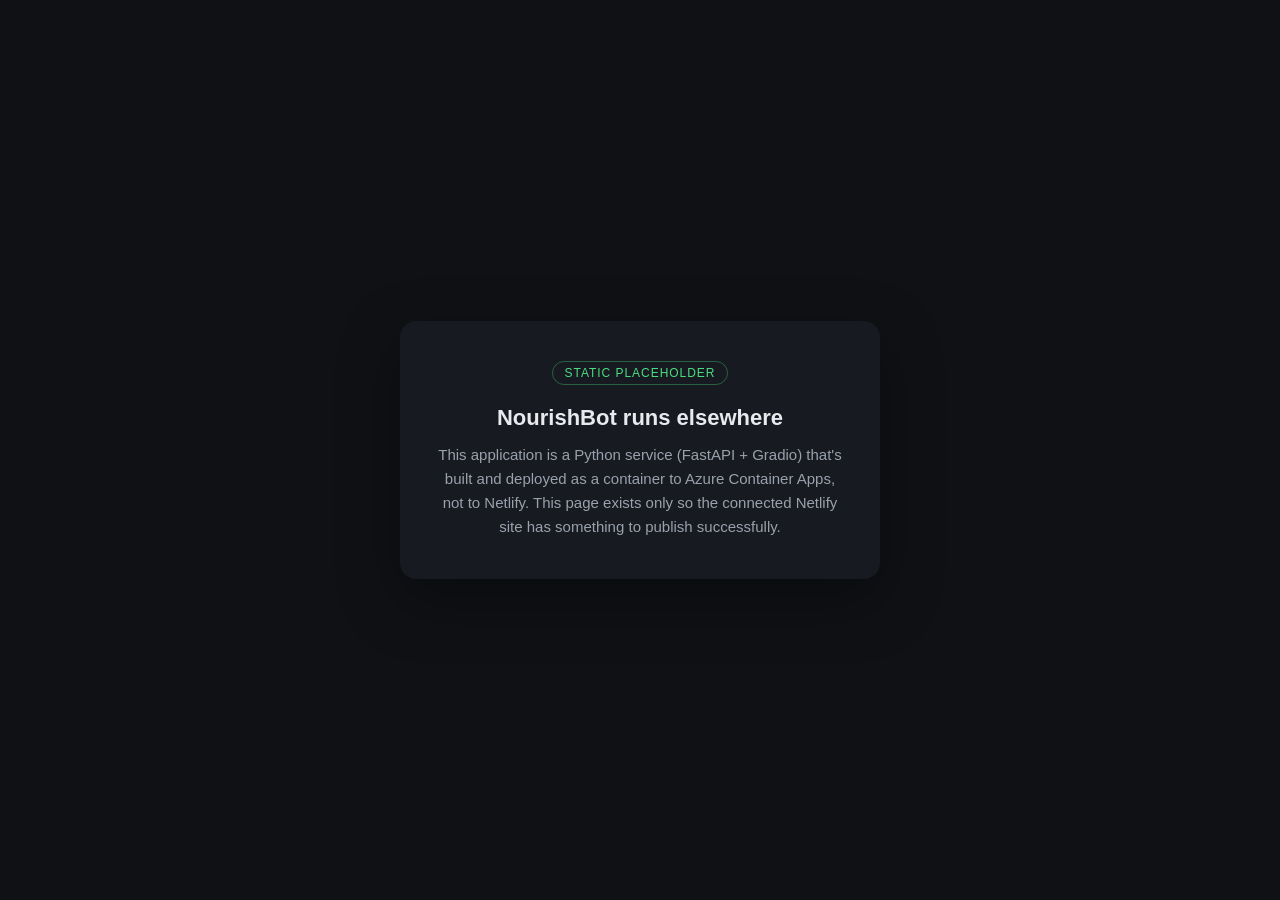
<file: netlify-site/index.html>
<!doctype html>
<html lang="en">
<head>
<meta charset="utf-8" />
<meta name="viewport" content="width=device-width, initial-scale=1" />
<title>NourishBot</title>
<style>
  :root {
    color-scheme: light dark;
    --bg: #0f1115;
    --card: #171a21;
    --text: #e8eaed;
    --muted: #9aa1ac;
    --accent: #4ade80;
  }
  * { box-sizing: border-box; }
  body {
    margin: 0;
    min-height: 100vh;
    display: flex;
    align-items: center;
    justify-content: center;
    background: var(--bg);
    color: var(--text);
    font-family: -apple-system, BlinkMacSystemFont, "Segoe UI", Roboto, Helvetica, Arial, sans-serif;
    padding: 24px;
  }
  .card {
    max-width: 480px;
    width: 100%;
    background: var(--card);
    border-radius: 16px;
    padding: 40px 36px;
    text-align: center;
    box-shadow: 0 20px 60px rgba(0, 0, 0, 0.35);
  }
  .badge {
    display: inline-block;
    font-size: 12px;
    letter-spacing: 0.08em;
    text-transform: uppercase;
    color: var(--accent);
    border: 1px solid rgba(74, 222, 128, 0.35);
    border-radius: 999px;
    padding: 4px 12px;
    margin-bottom: 20px;
  }
  h1 {
    font-size: 22px;
    margin: 0 0 12px;
  }
  p {
    color: var(--muted);
    line-height: 1.6;
    margin: 0;
    font-size: 15px;
  }
</style>
</head>
<body>
  <div class="card">
    <span class="badge">Static placeholder</span>
    <h1>NourishBot runs elsewhere</h1>
    <p>
      This application is a Python service (FastAPI + Gradio) that's built and
      deployed as a container to Azure Container Apps, not to Netlify. This
      page exists only so the connected Netlify site has something to
      publish successfully.
    </p>
  </div>
</body>
</html>
</file>
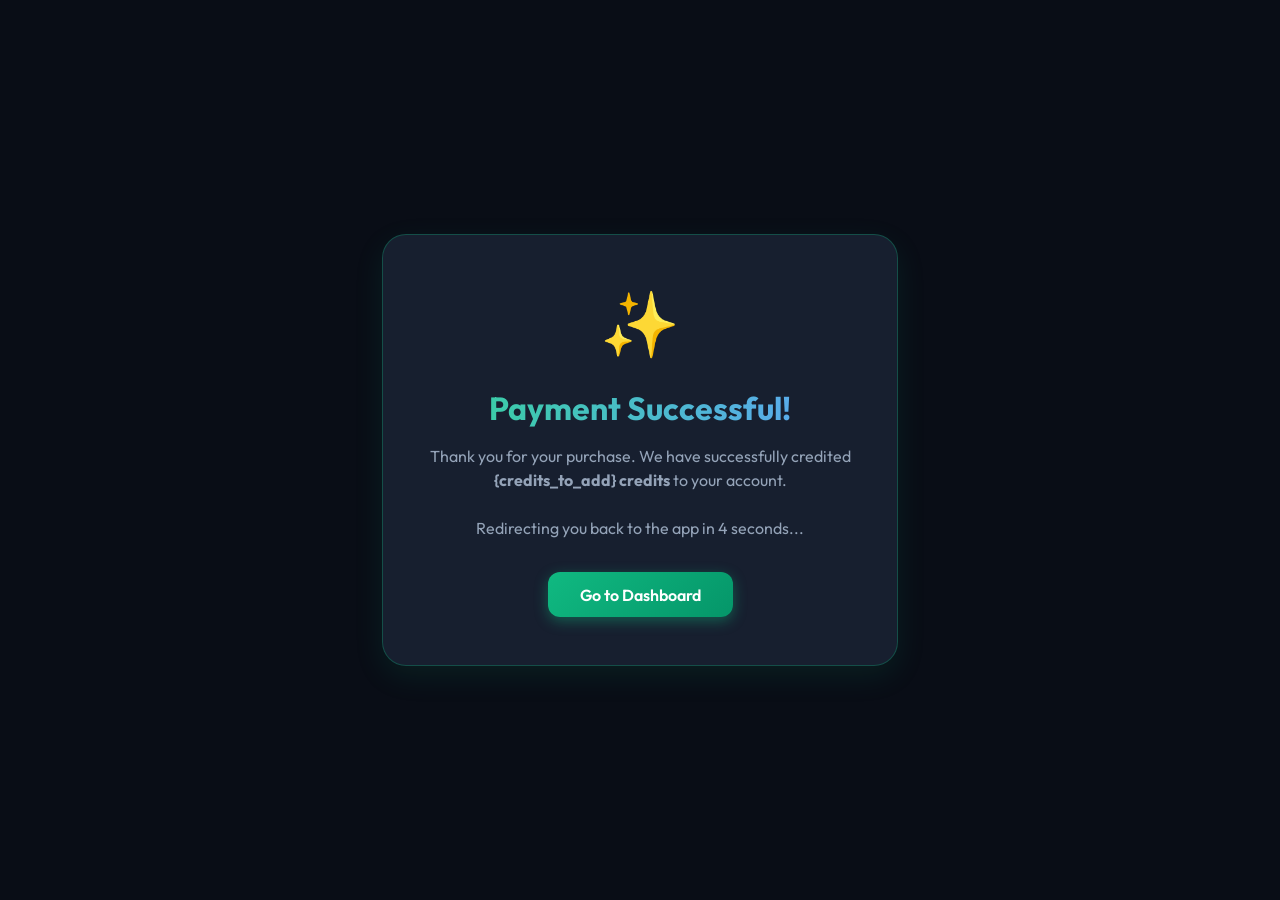
<file: ui/success.html>
<!DOCTYPE html>
<html>
<head>
    <title>Payment Successful</title>
    <link href="https://fonts.googleapis.com/css2?family=Outfit:wght@400;600;700&display=swap" rel="stylesheet">
    <style>
        body {
            background-color: #090d16;
            color: #f8fafc;
            font-family: 'Outfit', sans-serif;
            display: flex;
            justify-content: center;
            align-items: center;
            height: 100vh;
            margin: 0;
        }
        .card {
            background: rgba(30, 41, 59, 0.7);
            border: 1px solid rgba(16, 185, 129, 0.3);
            padding: 3rem 2rem;
            border-radius: 24px;
            text-align: center;
            max-width: 450px;
            box-shadow: 0 10px 30px rgba(16, 185, 129, 0.1);
            backdrop-filter: blur(16px);
        }
        .icon {
            font-size: 4rem;
            color: #10b981;
            margin-bottom: 1.5rem;
        }
        h1 {
            font-size: 2rem;
            margin-bottom: 0.5rem;
            background: linear-gradient(90deg, #34d399, #60a5fa);
            -webkit-background-clip: text;
            -webkit-text-fill-color: transparent;
        }
        p {
            color: #94a3b8;
            margin-bottom: 2rem;
            line-height: 1.5;
        }
        .btn {
            background: linear-gradient(135deg, #10b981, #059669);
            color: white;
            padding: 0.8rem 2rem;
            border-radius: 12px;
            text-decoration: none;
            font-weight: 600;
            box-shadow: 0 4px 14px rgba(16, 185, 129, 0.4);
            display: inline-block;
        }
    </style>
    <script>
        setTimeout(() => {
            window.location.href = "/";
        }, 4000);
    </script>
</head>
<body>
    <div class="card">
        <div class="icon">✨</div>
        <h1>Payment Successful!</h1>
        <p>Thank you for your purchase. We have successfully credited <strong>{credits_to_add} credits</strong> to your account.<br><br>Redirecting you back to the app in 4 seconds...</p>
        <a href="/" class="btn">Go to Dashboard</a>
    </div>
</body>
</html>
</file>
